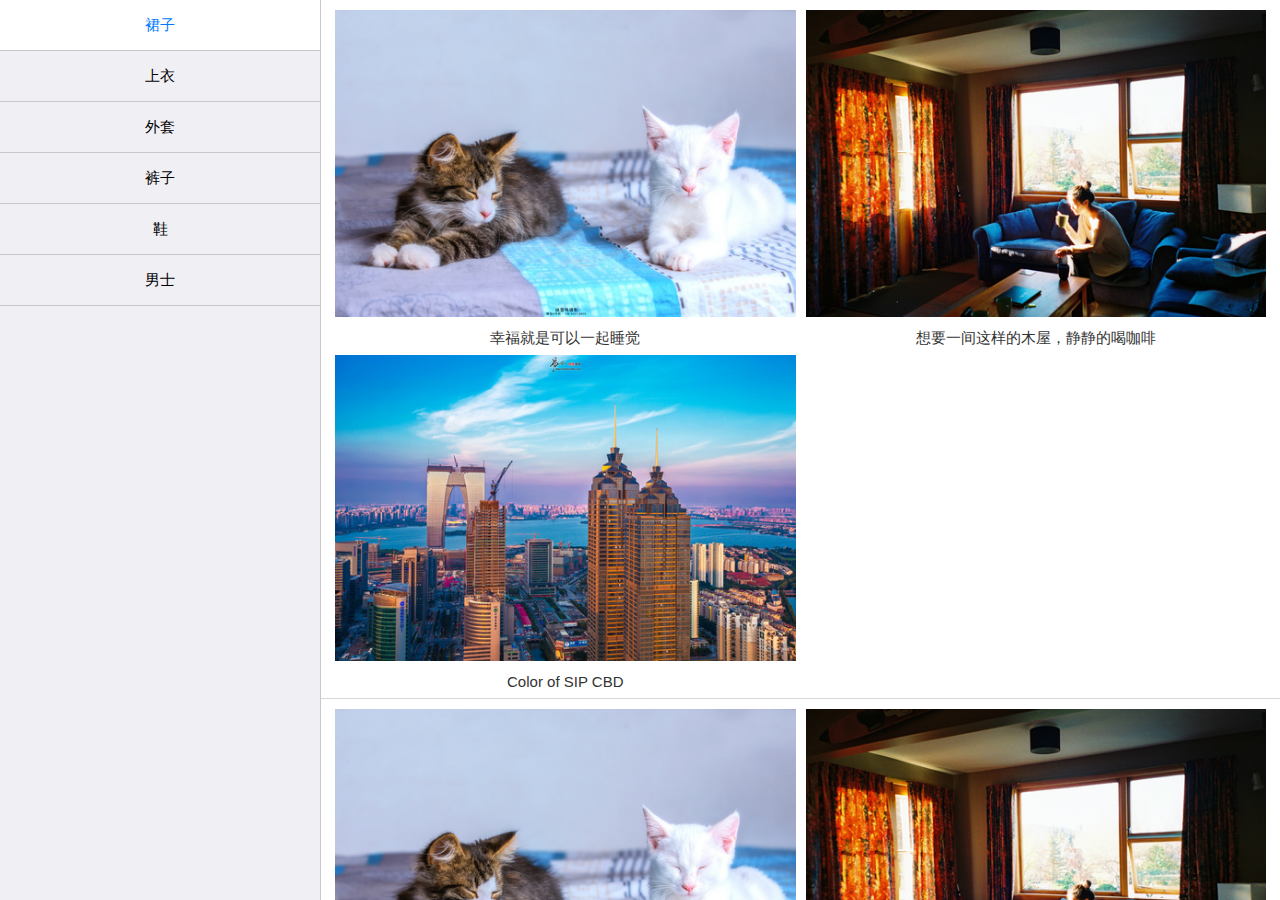
<file: classification.html>
<!DOCTYPE html>
<html>

	<head>
		<meta charset="utf-8">
		<title>Hello MUI</title>
		<meta name="viewport" content="width=device-width, initial-scale=1,maximum-scale=1,user-scalable=no">
		<meta name="apple-mobile-web-app-capable" content="yes">
		<meta name="apple-mobile-web-app-status-bar-style" content="black">
		<link rel="stylesheet" href="css/mui.min.css">
		<link rel="stylesheet" href="css/icons-extra.css">
		<style>
			.mui-row.mui-fullscreen>[class*="mui-col-"] {
				height: 100%;
			}
			
			.mui-col-xs-3,
			.mui-col-xs-9 {
				overflow-y: auto;
				height: 100%;
			}
			
			.mui-segmented-control .mui-control-item {
				line-height: 50px;
				width: 100%;
			}
			
			.mui-control-content {
				display: block;
			}
			
			.mui-segmented-control.mui-segmented-control-inverted .mui-control-item.mui-active {
				background-color: #fff;
			}
		</style>
	</head>

	<body>
		
		<div class="mui-content">
			<div class="mui-content mui-row mui-fullscreen">
				<div class="mui-col-xs-3">
					<div id="segmentedControls" class="mui-segmented-control mui-segmented-control-inverted mui-segmented-control-vertical">
						<a class="mui-control-item" data-index="0" href="#content1">裙子</a>
						<a class="mui-control-item" data-index="1" href="#content2">上衣</a>
						<a class="mui-control-item" data-index="2" href="#content3">外套</a>
						<a class="mui-control-item" data-index="3" href="#content4">裤子</a>
						<a class="mui-control-item" data-index="4" href="#content5">鞋</a>
						<a class="mui-control-item" data-index="5" href="#content6">男士</a>
					</div>
				</div>
				<div id="segmentedControlContents" class="mui-col-xs-9" style="border-left: 1px solid #c8c7cc;">
					<div id="content1" class="mui-control-content">
						<ul class="mui-table-view mui-grid-view">
							<li class="mui-table-view-cell mui-media mui-col-xs-6">
					            <a href="#">
					                <img class="mui-media-object" src="images/shuijiao.jpg">
					                <div class="mui-media-body">幸福就是可以一起睡觉</div>
					            </a>
							</li>
							<li class="mui-table-view-cell mui-media mui-col-xs-6">
					            <a href="#">
					                <img class="mui-media-object" src="images/muwu.jpg">
					                <div class="mui-media-body">想要一间这样的木屋，静静的喝咖啡</div>
					            </a>
							</li>
							<li class="mui-table-view-cell mui-media mui-col-xs-6">
					            <a href="#"><img class="mui-media-object" src="images/cbd.jpg">
					                <div class="mui-media-body">Color of SIP CBD</div>
					            </a>
							</li>
						</ul>
					</div>
					<div id="content2" class="mui-control-content">
						<ul class="mui-table-view mui-grid-view">
							<li class="mui-table-view-cell mui-media mui-col-xs-6">
					            <a href="#">
					                <img class="mui-media-object" src="images/shuijiao.jpg">
					                <div class="mui-media-body">幸福就是可以一起睡觉</div>
					            </a>
							</li>
							<li class="mui-table-view-cell mui-media mui-col-xs-6">
					            <a href="#">
					                <img class="mui-media-object" src="images/muwu.jpg">
					                <div class="mui-media-body">想要一间这样的木屋，静静的喝咖啡</div>
					            </a>
							</li>
							<li class="mui-table-view-cell mui-media mui-col-xs-6">
					            <a href="#"><img class="mui-media-object" src="images/cbd.jpg">
					                <div class="mui-media-body">Color of SIP CBD</div>
					            </a>
							</li>
						</ul>
					</div>
					<div id="content3" class="mui-control-content">
						<ul class="mui-table-view mui-grid-view">
							<li class="mui-table-view-cell mui-media mui-col-xs-6">
					            <a href="#">
					                <img class="mui-media-object" src="images/shuijiao.jpg">
					                <div class="mui-media-body">幸福就是可以一起睡觉</div>
					            </a>
							</li>
							<li class="mui-table-view-cell mui-media mui-col-xs-6">
					            <a href="#">
					                <img class="mui-media-object" src="images/muwu.jpg">
					                <div class="mui-media-body">想要一间这样的木屋，静静的喝咖啡</div>
					            </a>
							</li>
							<li class="mui-table-view-cell mui-media mui-col-xs-6">
					            <a href="#"><img class="mui-media-object" src="images/cbd.jpg">
					                <div class="mui-media-body">Color of SIP CBD</div>
					            </a>
							</li>
						</ul>
					</div>
					<div id="content4" class="mui-control-content">
						<ul class="mui-table-view mui-grid-view">
							<li class="mui-table-view-cell mui-media mui-col-xs-6">
					            <a href="#">
					                <img class="mui-media-object" src="images/shuijiao.jpg">
					                <div class="mui-media-body">幸福就是可以一起睡觉</div>
					            </a>
							</li>
							<li class="mui-table-view-cell mui-media mui-col-xs-6">
					            <a href="#">
					                <img class="mui-media-object" src="images/muwu.jpg">
					                <div class="mui-media-body">想要一间这样的木屋，静静的喝咖啡</div>
					            </a>
							</li>
							<li class="mui-table-view-cell mui-media mui-col-xs-6">
					            <a href="#"><img class="mui-media-object" src="images/cbd.jpg">
					                <div class="mui-media-body">Color of SIP CBD</div>
					            </a>
							</li>
						</ul>
					</div>
					<div id="content5" class="mui-control-content">
						<ul class="mui-table-view mui-grid-view">
							<li class="mui-table-view-cell mui-media mui-col-xs-6">
					            <a href="#">
					                <img class="mui-media-object" src="images/shuijiao.jpg">
					                <div class="mui-media-body">幸福就是可以一起睡觉</div>
					            </a>
							</li>
							<li class="mui-table-view-cell mui-media mui-col-xs-6">
					            <a href="#">
					                <img class="mui-media-object" src="images/muwu.jpg">
					                <div class="mui-media-body">想要一间这样的木屋，静静的喝咖啡</div>
					            </a>
							</li>
							<li class="mui-table-view-cell mui-media mui-col-xs-6">
					            <a href="#"><img class="mui-media-object" src="images/cbd.jpg">
					                <div class="mui-media-body">Color of SIP CBD</div>
					            </a>
							</li>
						</ul>
					</div>
					<div id="content6" class="mui-control-content">
						<ul class="mui-table-view mui-grid-view">
							<li class="mui-table-view-cell mui-media mui-col-xs-6">
					            <a href="#">
					                <img class="mui-media-object" src="images/shuijiao.jpg">
					                <div class="mui-media-body">幸福就是可以一起睡觉</div>
					            </a>
							</li>
							<li class="mui-table-view-cell mui-media mui-col-xs-6">
					            <a href="#">
					                <img class="mui-media-object" src="images/muwu.jpg">
					                <div class="mui-media-body">想要一间这样的木屋，静静的喝咖啡</div>
					            </a>
							</li>
							<li class="mui-table-view-cell mui-media mui-col-xs-6">
					            <a href="#"><img class="mui-media-object" src="images/cbd.jpg">
					                <div class="mui-media-body">Color of SIP CBD</div>
					            </a>
							</li>
						</ul>
					</div>
				</div>
			</div>
		</div>
	</body>
	<script src="js/mui.min.js"></script>
	<script>
		mui.init({
			swipeBack:false
		});
		var controls = document.getElementById("segmentedControls");
		var contents = document.getElementById("segmentedControlContents");
		var i = 1,
			j = 1,
			m = 7, //左侧选项卡数量+1
			n = 2; //每个选项卡列表数量+1
			//<div id="content' + i + '" class="mui-control-content"><ul class="mui-table-view">
			//<li class="mui-table-view-cell">第' + i + '个选项卡子项-' + j + '</li>
			//</ul></div>
		//默认选中第一个
		controls.querySelector('.mui-control-item').classList.add('mui-active');
//			contents.querySelector('.mui-control-content').classList.add('mui-active');
		(function() {
			var controlsElem = document.getElementById("segmentedControls");
			var contentsElem = document.getElementById("segmentedControlContents");
			var controlListElem = controlsElem.querySelectorAll('.mui-control-item');
			var contentListElem = contentsElem.querySelectorAll('.mui-control-content');
			var controlWrapperElem = controlsElem.parentNode;
			var controlWrapperHeight = controlWrapperElem.offsetHeight;
			var controlMaxScroll = controlWrapperElem.scrollHeight - controlWrapperHeight;//左侧类别最大可滚动高度
			var maxScroll = contentsElem.scrollHeight - contentsElem.offsetHeight;//右侧内容最大可滚动高度
			var controlHeight = controlListElem[0].offsetHeight;//左侧类别每一项的高度
			var controlTops = []; //存储control的scrollTop值
			var contentTops = [0]; //存储content的scrollTop值
			var length = contentListElem.length;
			for (var i = 0; i < length; i++) {
				controlTops.push(controlListElem[i].offsetTop + controlHeight);
			}
			for (var i = 1; i < length; i++) {
				var offsetTop = contentListElem[i].offsetTop;
				if (offsetTop + 100 >= maxScroll) {
					var height = Math.max(offsetTop + 100 - maxScroll, 100);
					var totalHeight = 0;
					var heights = [];
					for (var j = i; j < length; j++) {
						var offsetHeight = contentListElem[j].offsetHeight;
						totalHeight += offsetHeight;
						heights.push(totalHeight);
					}
					for (var m = 0, len = heights.length; m < len; m++) {
						contentTops.push(parseInt(maxScroll - (height - heights[m] / totalHeight * height)));
					}
					break;
				} else {
					contentTops.push(parseInt(offsetTop));
				}
			}
			contentsElem.addEventListener('scroll', function() {
				var scrollTop = contentsElem.scrollTop;
				for (var i = 0; i < length; i++) {
					var offsetTop = contentTops[i];
					var offset = Math.abs(offsetTop - scrollTop);
//						console.log("i:"+i+",scrollTop:"+scrollTop+",offsetTop:"+offsetTop+",offset:"+offset);
					if (scrollTop < offsetTop) {
						if (scrollTop >= maxScroll) {
							onScroll(length - 1);
						} else {
							onScroll(i - 1);
						}
						break;
					} else if (offset < 20) {
						onScroll(i);
						break;
					}else if(scrollTop >= maxScroll){
						onScroll(length - 1);
						break;
					}
				}
			});
			var lastIndex = 0;
			//监听content滚动
			var onScroll = function(index) {
				if (lastIndex !== index) {
					lastIndex = index;
					var lastActiveElem = controlsElem.querySelector('.mui-active');
					lastActiveElem && (lastActiveElem.classList.remove('mui-active'));
					var currentElem = controlsElem.querySelector('.mui-control-item:nth-child(' + (index + 1) + ')');
					currentElem.classList.add('mui-active');
					//简单处理左侧分类滚动，要么滚动到底，要么滚动到顶
					var controlScrollTop = controlWrapperElem.scrollTop;
					if (controlScrollTop + controlWrapperHeight < controlTops[index]) {
						controlWrapperElem.scrollTop = controlMaxScroll;
					} else if (controlScrollTop > controlTops[index] - controlHeight) {
						controlWrapperElem.scrollTop = 0;
					}
				}
			};
			//滚动到指定content
			var scrollTo = function(index) {
				contentsElem.scrollTop = contentTops[index];
			};
			mui(controlsElem).on('tap', '.mui-control-item', function(e) {
				scrollTo(this.getAttribute('data-index'));
				return false;
			});
		})();
		
		mui.plusReady(function(){
			initNativeObjects();
		});
		
		function takePhotos(){
			var camera = plus.camera.getCamera(1);
			camera.captureImage(
				function(path){
					alert(path);
				}
			);
		}
		
		var nativeWebview, imm, InputMethodManager;
		var initNativeObjects = function() {
			if (mui.os.android) {
				var main = plus.android.runtimeMainActivity();
				var Context = plus.android.importClass("android.content.Context");
				InputMethodManager = plus.android.importClass("android.view.inputmethod.InputMethodManager");
				imm = main.getSystemService(Context.INPUT_METHOD_SERVICE);
			} else {
				nativeWebview = plus.webview.currentWebview().nativeInstanceObject();
			}
		};
		
		var showSoftInput = function() {
			if (mui.os.android) {
				imm.toggleSoftInput(0, InputMethodManager.SHOW_FORCED);
			} else {
				nativeWebview.plusCallMethod({
					"setKeyboardDisplayRequiresUserAction": false
				});
			}
			setTimeout(function() {
				var inputElem = document.querySelector('input');
				inputElem.focus();
				inputElem.placeholder='pentagram';
				inputElem.parentNode.classList.add('mui-active'); //第一个是search，加上激活样式
			}, 200);
		};
	</script>
</html>
</file>
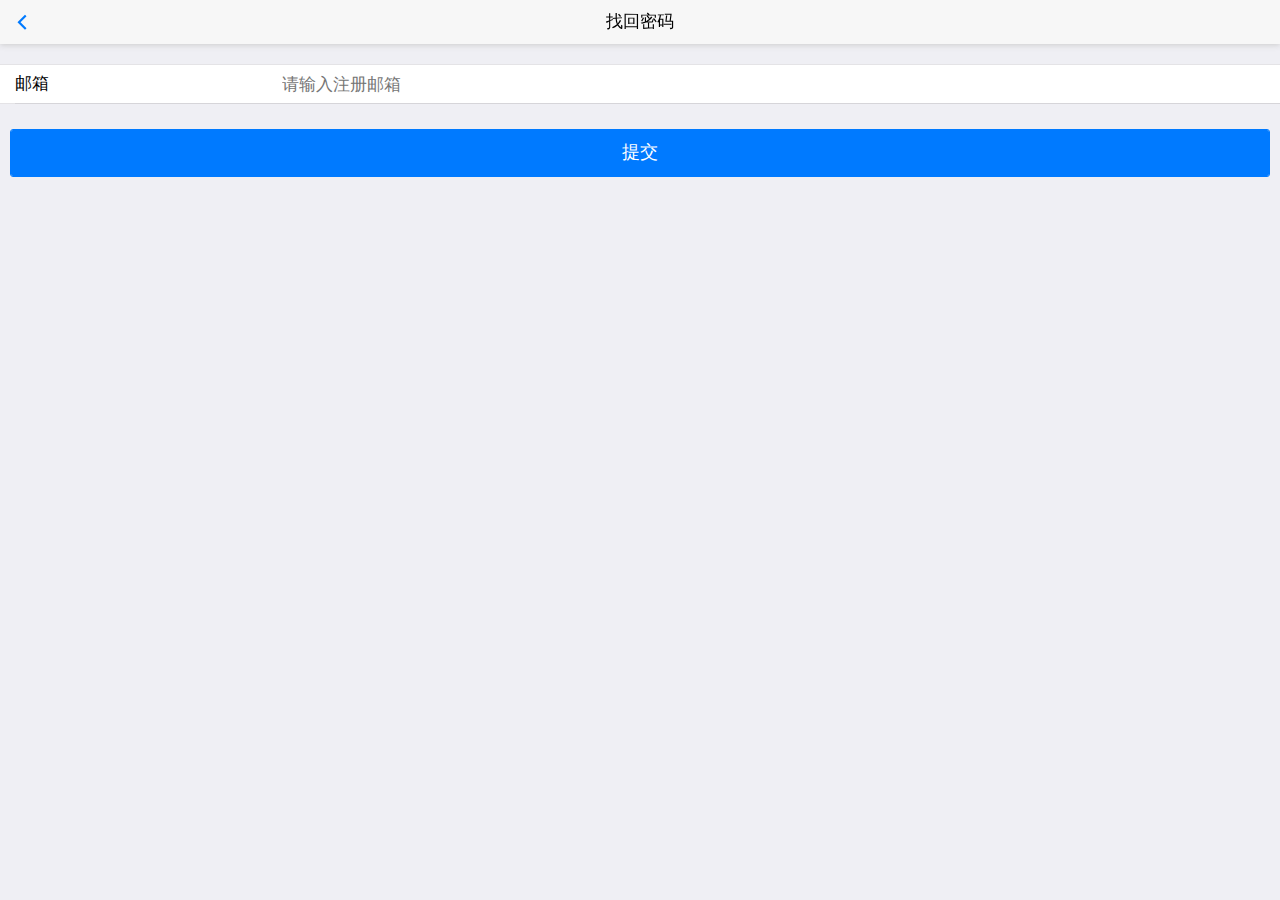
<file: forget_password.html>
<!DOCTYPE html>
<html class="ui-page-login">

	<head>
		<meta charset="utf-8">
		<meta name="viewport" content="width=device-width,initial-scale=1,minimum-scale=1,maximum-scale=1,user-scalable=no" />
		<title></title>
		<link href="css/mui.min.css" rel="stylesheet" />
		<link href="css/style.css" rel="stylesheet" />
		<style>
			.area {
				margin: 20px auto 0px auto;
			}
			.mui-input-group:first-child {
				margin-top: 20px;
			}
			.mui-input-group label {
				width: 22%;
			}
			.mui-input-row label~input,
			.mui-input-row label~select,
			.mui-input-row label~textarea {
				width: 78%;
			}
			.mui-checkbox input[type=checkbox],
			.mui-radio input[type=radio] {
				top: 6px;
			}
			.mui-content-padded {
				margin-top: 25px;
			}
			.mui-btn {
				padding: 10px;
			}
			.mui-input-row label~input, .mui-input-row label~select, .mui-input-row label~textarea{
				margin-top: 1px;
			}
		</style>
	</head>

	<body>
		<header class="mui-bar mui-bar-nav">
			<a class="mui-action-back mui-icon mui-icon-left-nav mui-pull-left"></a>
			<h1 class="mui-title">找回密码</h1>
		</header>
		<div class="mui-content">
			<form class="mui-input-group">
				<!--
				<div class="mui-input-row">
					<label>账号</label>
					<input id='account' type="text" class="mui-input-clear mui-input" placeholder="请输入账号">
				</div>             	
                -->
				<div class="mui-input-row">
					<label>邮箱</label>
					<input id='email' type="email" class="mui-input-clear mui-input" placeholder="请输入注册邮箱">
				</div>
			</form>
			<div class="mui-content-padded">
				<button id='sendMail' class="mui-btn mui-btn-block mui-btn-primary">提交</button>
			</div>
		</div>
		<script src="js/mui.min.js"></script>
		<script src="js/app.js"></script>
		<script>
			(function($, doc) {
				$.init();
				$.plusReady(function() {
					var sendButton = doc.getElementById('sendMail');
					var emailBox = doc.getElementById('email');
					sendButton.addEventListener('tap', function() {
						app.forgetPassword(emailBox.value, function(err, info) {
							plus.nativeUI.toast(err || info);
						});
					}, false);
				});
			}(mui, document));
		</script>
	</body>

</html>
</file>
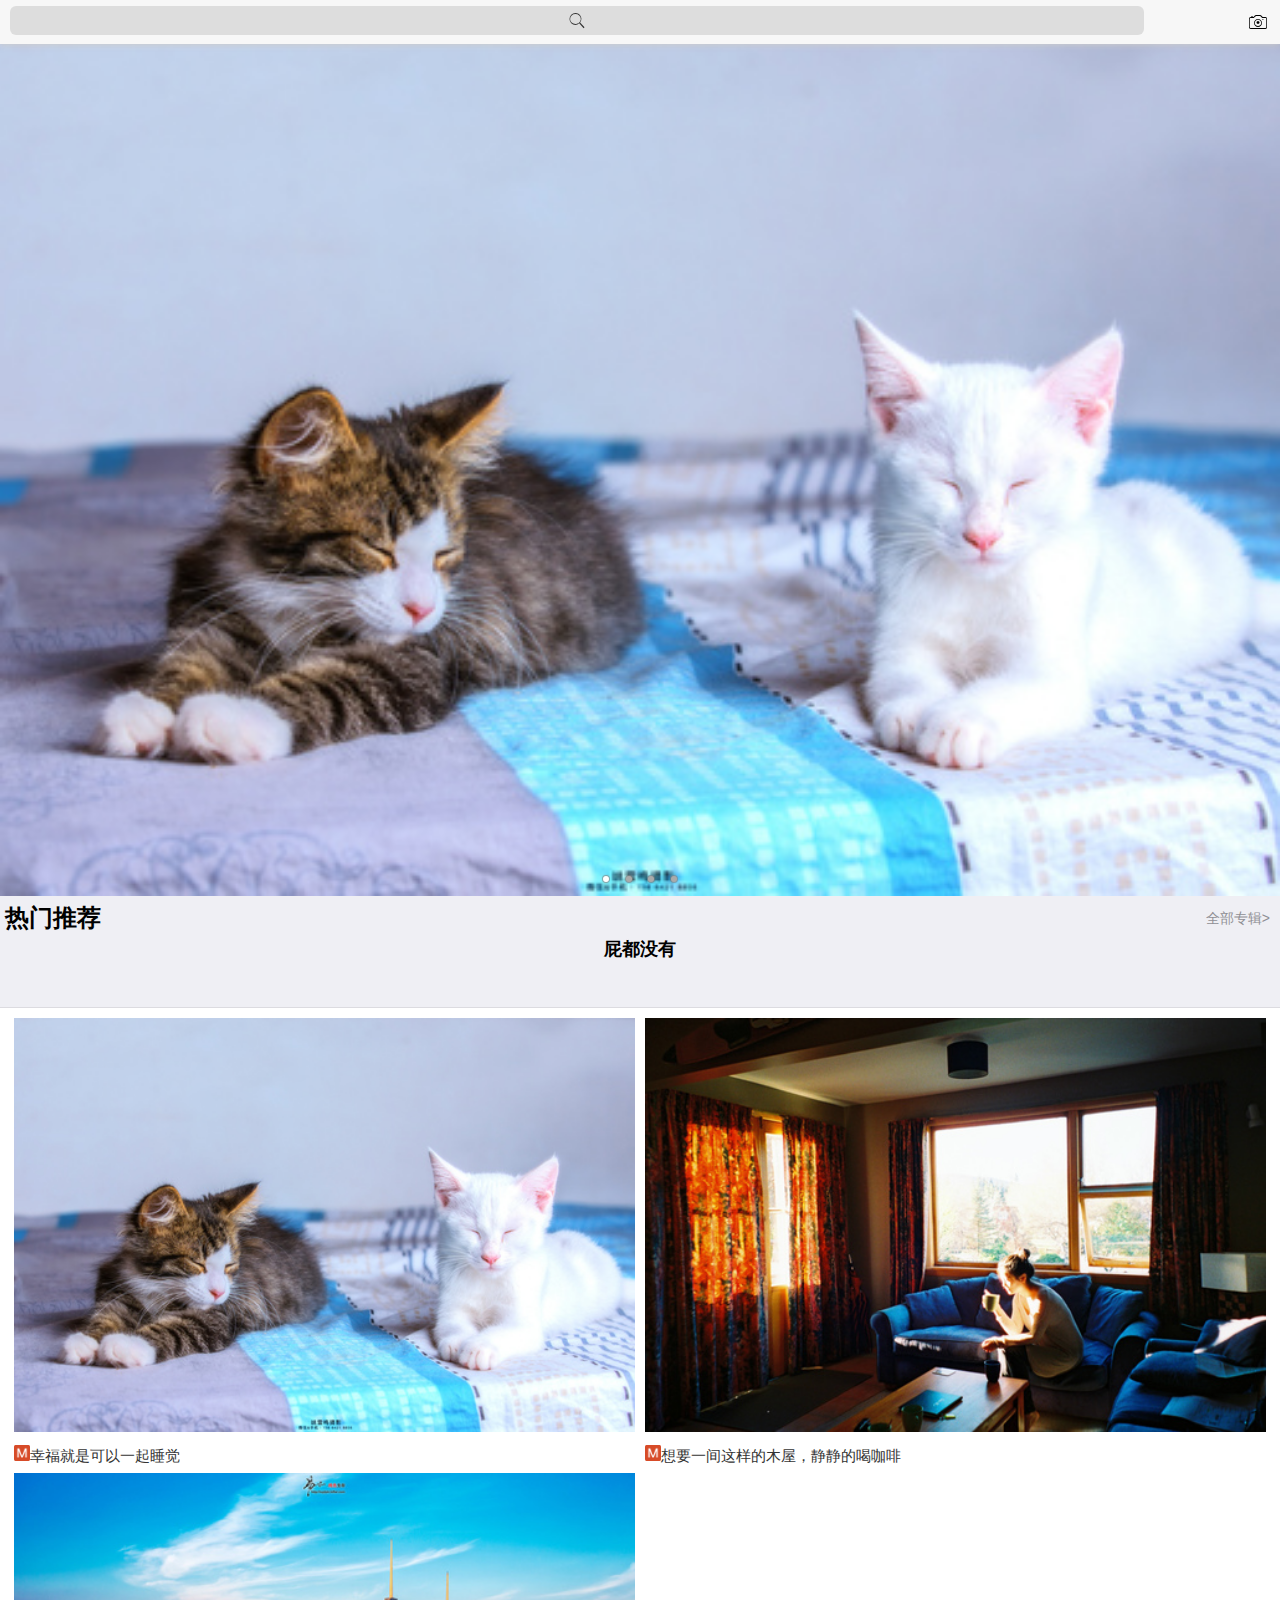
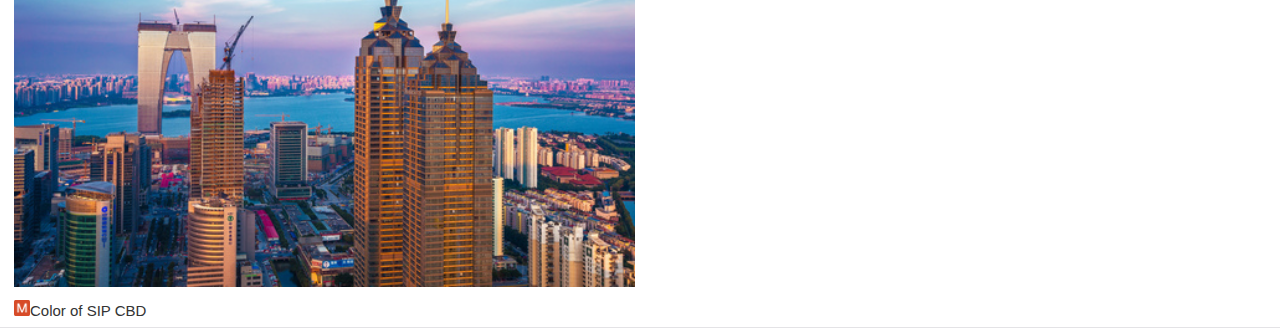
<file: home.html>
<!DOCTYPE html>
<html>
	<head>
		<meta charset="utf-8">
		<title>Hello MUI</title>
		<meta name="viewport" content="width=device-width, initial-scale=1,maximum-scale=1,user-scalable=no">
		<meta name="apple-mobile-web-app-capable" content="yes">
		<meta name="apple-mobile-web-app-status-bar-style" content="black">

		<link rel="stylesheet" href="css/mui.min.css">
		<link rel="stylesheet" href="css/home.css">

	</head>
	<body>
		<div id="header" class="mui-bar mui-bar-nav">
			<div class="mui-input-row mui-search" onclick="showSoftInput()" style="width: 90%;float: left;">
				<input type="search" class="mui-input-clear" placeholder="" data-input-clear="1" data-input-search="1">
				<span class="mui-icon mui-icon-clear mui-hidden"></span>
				<span class="mui-placeholder">
					<span class="mui-icon mui-icon-search"></span>
					<span></span>
				</span>
			</div>
			<span class="mui-icon mui-icon-camera" style="float: right;" onclick="takePhotos()"></span>

		</div>
		<div class="mui-content">
			<div id="slider" class="mui-slider">
				<div class="mui-slider-group mui-slider-loop">
					<div class="mui-slider-item mui-slider-item-duplicate">
						<a href="#">
							<img src="images/yuantiao.jpg">
						</a>
					</div>
					<!-- 第一张 -->
					<div class="mui-slider-item">
						<a href="#">
							<img src="images/shuijiao.jpg">
						</a>
					</div>
					<!-- 第二张 -->
					<div class="mui-slider-item">
						<a href="#">
							<img src="images/muwu.jpg">
						</a>
					</div>
					<!-- 第三张 -->
					<div class="mui-slider-item">
						<a href="#">
							<img src="images/cbd.jpg">
						</a>
					</div>
					<!-- 第四张 -->
					<div class="mui-slider-item">
						<a href="#">
							<img src="images/yuantiao.jpg">
						</a>
					</div>
					<!-- 额外增加的一个节点(循环轮播：最后一个节点是第一张轮播) -->
					<div class="mui-slider-item mui-slider-item-duplicate">
						<a href="#">
							<img src="images/shuijiao.jpg">
						</a>
					</div>
				</div>
				<div class="mui-slider-indicator">
					<div class="mui-indicator mui-active"></div>
					<div class="mui-indicator"></div>
					<div class="mui-indicator"></div>
					<div class="mui-indicator"></div>
				</div>
			</div>
			
			<div id="hot">
				<div>
					<h3 style="float: left;padding: 5px;">热门推荐</h3>
					<h5 style="float: right;padding-top: 10px;padding-right: 10px;">全部专辑></h5><br>
				</div>
				<div style="clear: both;text-align: center;">
					<h4>屁都没有</h4>
				</div>
			</div>
			
			<div style="margin-top:50px">
				<ul class="mui-table-view mui-grid-view">
					<li class="mui-table-view-cell mui-media mui-col-xs-6">
		            	<a href="#">
			                <img class="mui-media-object" src="images/shuijiao.jpg">
			                <div class="mui-media-body author" style="height: auto;"><img src="images/logo.png" width="16px" height="16px"/>幸福就是可以一起睡觉</div>
		            	</a>
					</li>
					<li class="mui-table-view-cell mui-media mui-col-xs-6">
		            	<a href="#">
			                <img class="mui-media-object" src="images/muwu.jpg">
			                <div class="mui-media-body author" style="height: auto;"><img src="images/logo.png" width="16px" height="16px"/>想要一间这样的木屋，静静的喝咖啡</div>
		            	</a>
					</li>
					<li class="mui-table-view-cell mui-media mui-col-xs-6">
		            	<a href="#">
		            		<img class="mui-media-object" src="images/cbd.jpg">
		                	<div class="mui-media-body author" style="height: auto;"><img src="images/logo.png" width="16px" height="16px"/>Color of SIP CBD</div>
		            	</a>
					</li>
				</ul>
			</div>
		</div>
	</body>
	<script src="js/mui.min.js"></script>
	<script>
		mui.init({
			swipeBack:true //启用右滑关闭功能
		});
		
		//图片轮播
		var slider = mui("#slider");
		slider.slider({
			interval: 5000
		});
		
		mui.plusReady(function(){
			initNativeObjects();
		});
		
		function takePhotos(){
			var camera = plus.camera.getCamera(1);
			camera.captureImage(
				function(path){
					alert(path);
				}
			);
		}
		
		var nativeWebview, imm, InputMethodManager;
		var initNativeObjects = function() {
			if (mui.os.android) {
				var main = plus.android.runtimeMainActivity();
				var Context = plus.android.importClass("android.content.Context");
				InputMethodManager = plus.android.importClass("android.view.inputmethod.InputMethodManager");
				imm = main.getSystemService(Context.INPUT_METHOD_SERVICE);
			} else {
				nativeWebview = plus.webview.currentWebview().nativeInstanceObject();
			}
		};
		
		var showSoftInput = function() {
			if (mui.os.android) {
				imm.toggleSoftInput(0, InputMethodManager.SHOW_FORCED);
			} else {
				nativeWebview.plusCallMethod({
					"setKeyboardDisplayRequiresUserAction": false
				});
			}
			setTimeout(function() {
				var inputElem = document.querySelector('input');
				inputElem.focus();
				inputElem.placeholder='pentagram';
				inputElem.parentNode.classList.add('mui-active'); //第一个是search，加上激活样式
			}, 200);
		};
		
		
	</script>
</html>
</file>
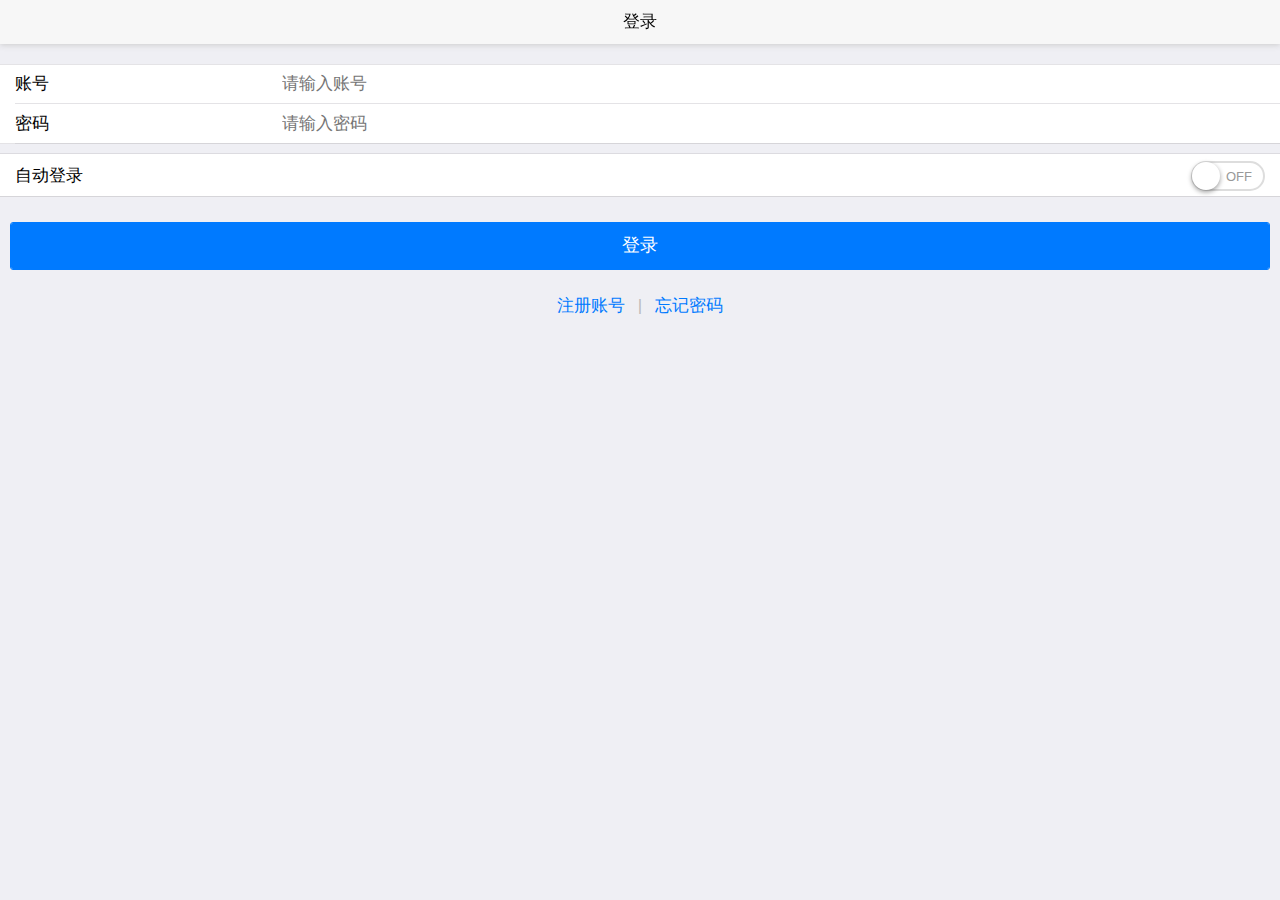
<file: login.html>
<!DOCTYPE html>
<html class="ui-page-login">

	<head>
		<meta charset="utf-8">
		<meta name="viewport" content="width=device-width,initial-scale=1,minimum-scale=1,maximum-scale=1,user-scalable=no" />
		<title></title>
		<link href="css/mui.min.css" rel="stylesheet" />
		<style>
			.ui-page-login,
			body {
				width: 100%;
				height: 100%;
				margin: 0px;
				padding: 0px;
			}
			.mui-content{height: 100%;}
			.area {
				margin: 20px auto 0px auto;
			}
			
			.mui-input-group {
				margin-top: 10px;
			}
			
			.mui-input-group:first-child {
				margin-top: 20px;
			}
			
			.mui-input-group label {
				width: 22%;
			}
			
			.mui-input-row label~input,
			.mui-input-row label~select,
			.mui-input-row label~textarea {
				width: 78%;
			}
			
			.mui-checkbox input[type=checkbox],
			.mui-radio input[type=radio] {
				top: 6px;
			}
			
			.mui-content-padded {
				margin-top: 25px;
			}
			
			.mui-btn {
				padding: 10px;
			}
			
			.link-area {
				display: block;
				margin-top: 25px;
				text-align: center;
			}
			
			.spliter {
				color: #bbb;
				padding: 0px 8px;
			}
			
			.oauth-area {
				position: absolute;
				bottom: 20px;
				left: 0px;
				text-align: center;
				width: 100%;
				padding: 0px;
				margin: 0px;
			}
			
			.oauth-area .oauth-btn {
				display: inline-block;
				width: 50px;
				height: 50px;
				background-size: 30px 30px;
				background-position: center center;
				background-repeat: no-repeat;
				margin: 0px 20px;
				/*-webkit-filter: grayscale(100%); */
				border: solid 1px #ddd;
				border-radius: 25px;
			}
			
			.oauth-area .oauth-btn:active {
				border: solid 1px #aaa;
			}
			
			.oauth-area .oauth-btn.disabled {
				background-color: #ddd;
			}
		</style>

	</head>

	<body>
		<header class="mui-bar mui-bar-nav">
			<h1 class="mui-title">登录</h1>
		</header>
		<div class="mui-content">
			<form id='login-form' class="mui-input-group">
				<div class="mui-input-row">
					<label>账号</label>
					<input id='account' type="text" class="mui-input-clear mui-input" placeholder="请输入账号">
				</div>
				<div class="mui-input-row">
					<label>密码</label>
					<input id='password' type="password" class="mui-input-clear mui-input" placeholder="请输入密码">
				</div>
			</form>
			<form class="mui-input-group">
				<ul class="mui-table-view mui-table-view-chevron">
					<li class="mui-table-view-cell">
						自动登录
						<div id="autoLogin" class="mui-switch">
							<div class="mui-switch-handle"></div>
						</div>
					</li>
				</ul>
			</form>
			<div class="mui-content-padded">
				<button id='login' class="mui-btn mui-btn-block mui-btn-primary">登录</button>
				<div class="link-area"><a id='reg'>注册账号</a> <span class="spliter">|</span> <a id='forgetPassword'>忘记密码</a>
				</div>
			</div>
			<div class="mui-content-padded oauth-area">

			</div>
		</div>
		<script src="js/mui.min.js"></script>
		<script src="js/mui.enterfocus.js"></script>
		<script src="js/app.js"></script>
		<script>
			(function($, doc) {
				$.init({
					statusBarBackground: '#f7f7f7'
				});
				$.plusReady(function() {
					plus.screen.lockOrientation("portrait-primary");
					var settings = app.getSettings();
					var state = app.getState();
					var mainPage = $.preload({
						"id": 'main',
						"url": 'main.html'
					});
					var toMain = function() {
						$.fire(mainPage, 'show', null);
						setTimeout(function() {
							$.openWindow({
								id: 'main',
								show: {
									aniShow: 'pop-in'
								},
								waiting: {
									autoShow: false
								}
							});
						}, 0);
					};
					//检查 "登录状态/锁屏状态" 开始
					if (settings.autoLogin && state.token && settings.gestures) {
						$.openWindow({
							url: 'unlock.html',
							id: 'unlock',
							show: {
								aniShow: 'pop-in'
							},
							waiting: {
								autoShow: false
							}
						});
					} else if (settings.autoLogin && state.token) {
						toMain();
					} else {
						app.setState(null);
						//第三方登录
						var authBtns = ['qihoo', 'weixin', 'sinaweibo', 'qq']; //配置业务支持的第三方登录
						var auths = {};
						var oauthArea = doc.querySelector('.oauth-area');
						plus.oauth.getServices(function(services) {
							for (var i in services) {
								var service = services[i];
								auths[service.id] = service;
								if (~authBtns.indexOf(service.id)) {
									var isInstalled = app.isInstalled(service.id);
									var btn = document.createElement('div');
									//如果微信未安装，则为不启用状态
									btn.setAttribute('class', 'oauth-btn' + (!isInstalled && service.id === 'weixin' ? (' disabled') : ''));
									btn.authId = service.id;
									btn.style.backgroundImage = 'url("images/' + service.id + '.png")'
									oauthArea.appendChild(btn);
								}
							}
							$(oauthArea).on('tap', '.oauth-btn', function() {
								if (this.classList.contains('disabled')) {
									plus.nativeUI.toast('您尚未安装微信客户端');
									return;
								}
								var auth = auths[this.authId];
								var waiting = plus.nativeUI.showWaiting();
								auth.login(function() {
									waiting.close();
									plus.nativeUI.toast("登录认证成功");
									auth.getUserInfo(function() {
										plus.nativeUI.toast("获取用户信息成功");
										var name = auth.userInfo.nickname || auth.userInfo.name;
										app.createState(name, function() {
											toMain();
										});
									}, function(e) {
										plus.nativeUI.toast("获取用户信息失败：" + e.message);
									});
								}, function(e) {
									waiting.close();
									plus.nativeUI.toast("登录认证失败：" + e.message);
								});
							});
						}, function(e) {
							oauthArea.style.display = 'none';
							plus.nativeUI.toast("获取登录认证失败：" + e.message);
						});
					}
					// close splash
					setTimeout(function() {
						//关闭 splash
						plus.navigator.closeSplashscreen();
					}, 600);
					//检查 "登录状态/锁屏状态" 结束
					var loginButton = doc.getElementById('login');
					var accountBox = doc.getElementById('account');
					var passwordBox = doc.getElementById('password');
					var autoLoginButton = doc.getElementById("autoLogin");
					var regButton = doc.getElementById('reg');
					var forgetButton = doc.getElementById('forgetPassword');
					loginButton.addEventListener('tap', function(event) {
						var loginInfo = {
							account: accountBox.value,
							password: passwordBox.value
						};
						app.login(loginInfo, function(err) {
							if (err) {
								plus.nativeUI.toast(err);
								return;
							}
							toMain();
						});
					});
					$.enterfocus('#login-form input', function() {
						$.trigger(loginButton, 'tap');
					});
					autoLoginButton.classList[settings.autoLogin ? 'add' : 'remove']('mui-active')
					autoLoginButton.addEventListener('toggle', function(event) {
						setTimeout(function() {
							var isActive = event.detail.isActive;
							settings.autoLogin = isActive;
							app.setSettings(settings);
						}, 50);
					}, false);
					regButton.addEventListener('tap', function(event) {
						$.openWindow({
							url: 'reg.html',
							id: 'reg',
							preload: true,
							show: {
								aniShow: 'pop-in'
							},
							styles: {
								popGesture: 'hide'
							},
							waiting: {
								autoShow: false
							}
						});
					}, false);
					forgetButton.addEventListener('tap', function(event) {
						$.openWindow({
							url: 'forget_password.html',
							id: 'forget_password',
							preload: true,
							show: {
								aniShow: 'pop-in'
							},
							styles: {
								popGesture: 'hide'
							},
							waiting: {
								autoShow: false
							}
						});
					}, false);
					//
					window.addEventListener('resize', function() {
						oauthArea.style.display = document.body.clientHeight > 400 ? 'block' : 'none';
					}, false);
					//
					var backButtonPress = 0;
					$.back = function(event) {
						backButtonPress++;
						if (backButtonPress > 1) {
							plus.runtime.quit();
						} else {
							plus.nativeUI.toast('再按一次退出应用');
						}
						setTimeout(function() {
							backButtonPress = 0;
						}, 1000);
						return false;
					};
				});
			}(mui, document));
		</script>
	</body>

</html>
</file>
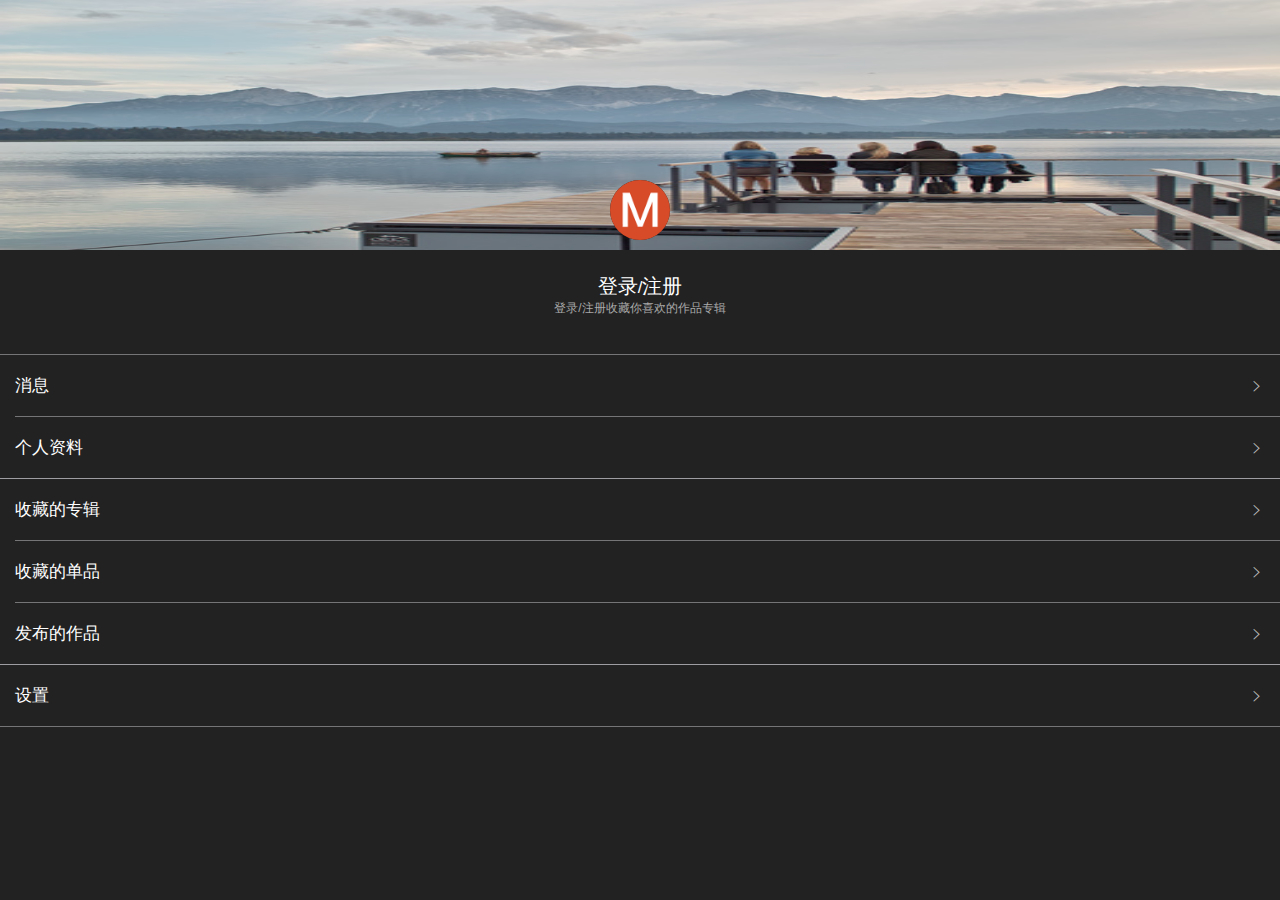
<file: mine.html>
<!DOCTYPE html>
<html>
	<head>
		<meta charset="utf-8">
		<title>Hello MUI</title>
		<meta name="viewport" content="width=device-width, initial-scale=1,maximum-scale=1,user-scalable=no">
		<meta name="apple-mobile-web-app-capable" content="yes">
		<meta name="apple-mobile-web-app-status-bar-style" content="black">
		<link rel="stylesheet" href="css/mui.min.css">
		<style>
			*{
				background: #222222;
				color: white;
			}
			.bg{
				width: 100%;
				height: 250px;
			}
			.login a{
				font-size: 20px;
				color: white;
			}
			.mui-content{
				height: 250px;
			}
			li{
				line-height: 40px;
			}
		</style>
	</head>
	<body>
		<header id="header" class="mui-bar mui-bar-transparent">
			
		</header>
		<div class="mui-content">
			<div>
				<img src="images/logo.png" width="60px" height="60px" style="border-radius: 50%;position: absolute;top:180px;left: 50%; margin-left:-30px;">
				<img class="bg" src="images/yuantiao.jpg"/>
			</div>
			<div class="login" style="text-align: center;background: #222222;height: 100px;">
				<br />
				<a onclick="goLogin()">登录</a>/<a onclick="goRegister()">注册</a>
				<br />
				<center style="color:darkgray;font-size: 12px;">登录/注册收藏你喜欢的作品专辑</center>
			</div>
			<div>
				<ul class="mui-table-view">
					<li class="mui-table-view-cell">
						<a class="mui-navigate-right">消息</a>
					</li>
					<li class="mui-table-view-cell">
						<a class="mui-navigate-right">个人资料</a>
					</li>
				</ul>
			</div>
			<div>
				<ul class="mui-table-view">
					<li class="mui-table-view-cell">
						<a class="mui-navigate-right">收藏的专辑</a>
					</li>
					<li class="mui-table-view-cell">
						<a class="mui-navigate-right">收藏的单品</a>
					</li>
					<li class="mui-table-view-cell">
						<a class="mui-navigate-right">发布的作品</a>
					</li>
				</ul>
			</div>
			<div>
				<ul class="mui-table-view">
					<li class="mui-table-view-cell">
						<a class="mui-navigate-right">设置</a>
					</li>
				</ul>
			</div>
		</div>
		<script src="js/mui.min.js"></script>
		<script type="text/javascript">
			mui.init({
				swipeBack: false
			});
			
			function goLogin(){
				mui.openWindow('index.html');
			}
			
			function goRegister(){
				mui.openWindow('reg.html');
			}
		</script>
	</body>
</html>
</file>
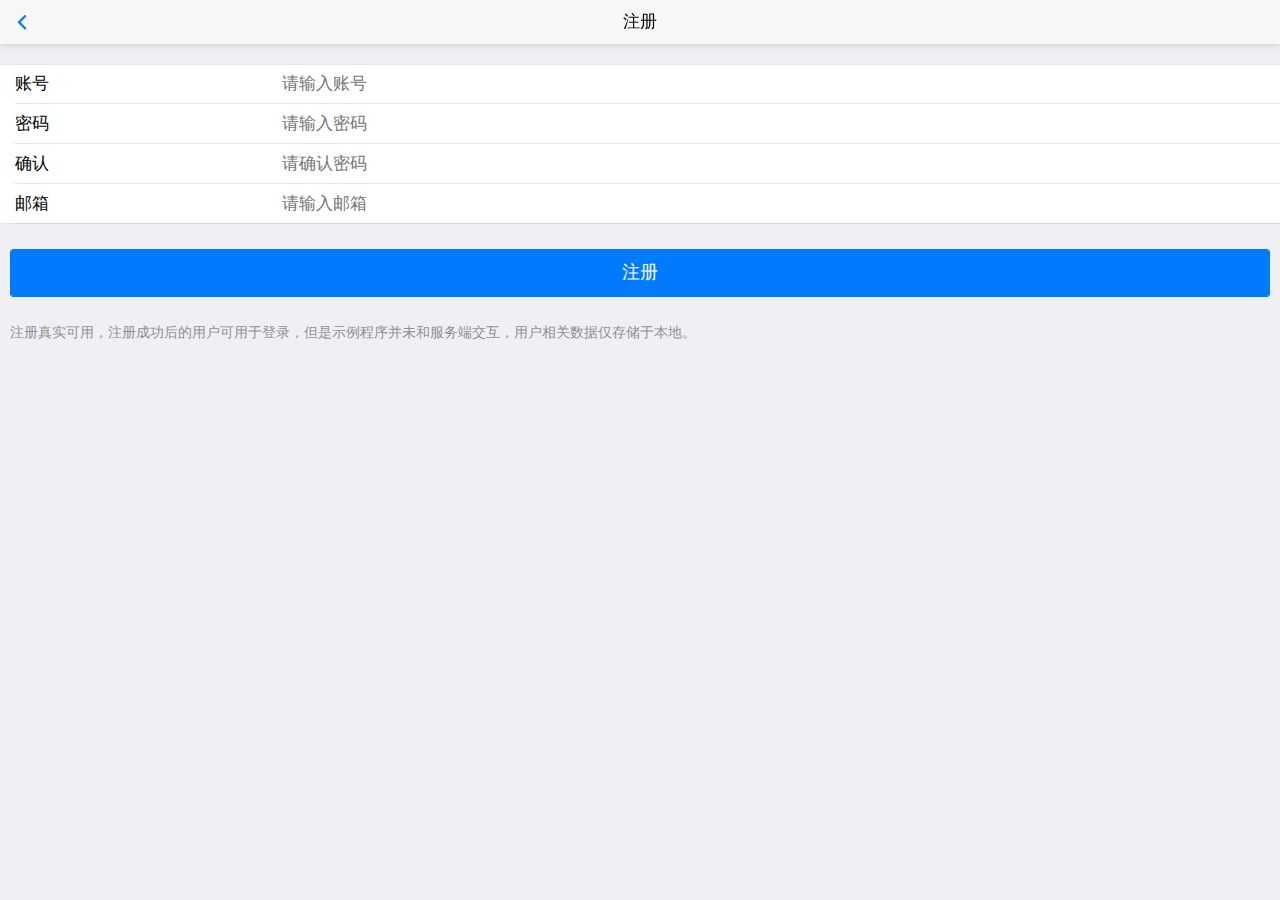
<file: reg.html>
<!DOCTYPE html>
<html class="ui-page-login">

	<head>
		<meta charset="utf-8">
		<meta name="viewport" content="width=device-width,initial-scale=1,minimum-scale=1,maximum-scale=1,user-scalable=no" />
		<title></title>
		<link href="css/mui.min.css" rel="stylesheet" />
		<link href="css/style.css" rel="stylesheet" />
		<style>
			.area {
				margin: 20px auto 0px auto;
			}
			.mui-input-group:first-child {
				margin-top: 20px;
			}
			.mui-input-group label {
				width: 22%;
			}
			.mui-input-row label~input,
			.mui-input-row label~select,
			.mui-input-row label~textarea {
				width: 78%;
			}
			.mui-checkbox input[type=checkbox],
			.mui-radio input[type=radio] {
				top: 6px;
			}
			.mui-content-padded {
				margin-top: 25px;
			}
			.mui-btn {
				padding: 10px;
			}
			
		</style>
	</head>

	<body>
		<header class="mui-bar mui-bar-nav">
			<a class="mui-action-back mui-icon mui-icon-left-nav mui-pull-left"></a>
			<h1 class="mui-title">注册</h1>
		</header>
		<div class="mui-content">
			<form class="mui-input-group">
				<div class="mui-input-row">
					<label>账号</label>
					<input id='account' type="text" class="mui-input-clear mui-input" placeholder="请输入账号">
				</div>
				<div class="mui-input-row">
					<label>密码</label>
					<input id='password' type="password" class="mui-input-clear mui-input" placeholder="请输入密码">
				</div>
				<div class="mui-input-row">
					<label>确认</label>
					<input id='password_confirm' type="password" class="mui-input-clear mui-input" placeholder="请确认密码">
				</div>
				<div class="mui-input-row">
					<label>邮箱</label>
					<input id='email' type="email" class="mui-input-clear mui-input" placeholder="请输入邮箱">
				</div>
			</form>
			<div class="mui-content-padded">
				<button id='reg' class="mui-btn mui-btn-block mui-btn-primary">注册</button>
			</div>
			<div class="mui-content-padded">
				<p>注册真实可用，注册成功后的用户可用于登录，但是示例程序并未和服务端交互，用户相关数据仅存储于本地。</p>
			</div>
		</div>
		<script src="js/mui.min.js"></script>
		<script src="js/app.js"></script>
		<script>
			(function($, doc) {
				$.init();
				$.plusReady(function() {
					var settings = app.getSettings();
					var regButton = doc.getElementById('reg');
					var accountBox = doc.getElementById('account');
					var passwordBox = doc.getElementById('password');
					var passwordConfirmBox = doc.getElementById('password_confirm');
					var emailBox = doc.getElementById('email');
					regButton.addEventListener('tap', function(event) {
						var regInfo = {
							account: accountBox.value,
							password: passwordBox.value,
							email: emailBox.value
						};
						var passwordConfirm = passwordConfirmBox.value;
						if (passwordConfirm != regInfo.password) {
							plus.nativeUI.toast('密码两次输入不一致');
							return;
						}
						app.reg(regInfo, function(err) {
							if (err) {
								plus.nativeUI.toast(err);
								return;
							}
							plus.nativeUI.toast('注册成功');
							$.openWindow({
								url: 'login.html',
								id: 'login',
								show: {
									aniShow: 'pop-in'
								}
							});
						});
					});
				});
			}(mui, document));
		</script>
	</body>

</html>
</file>
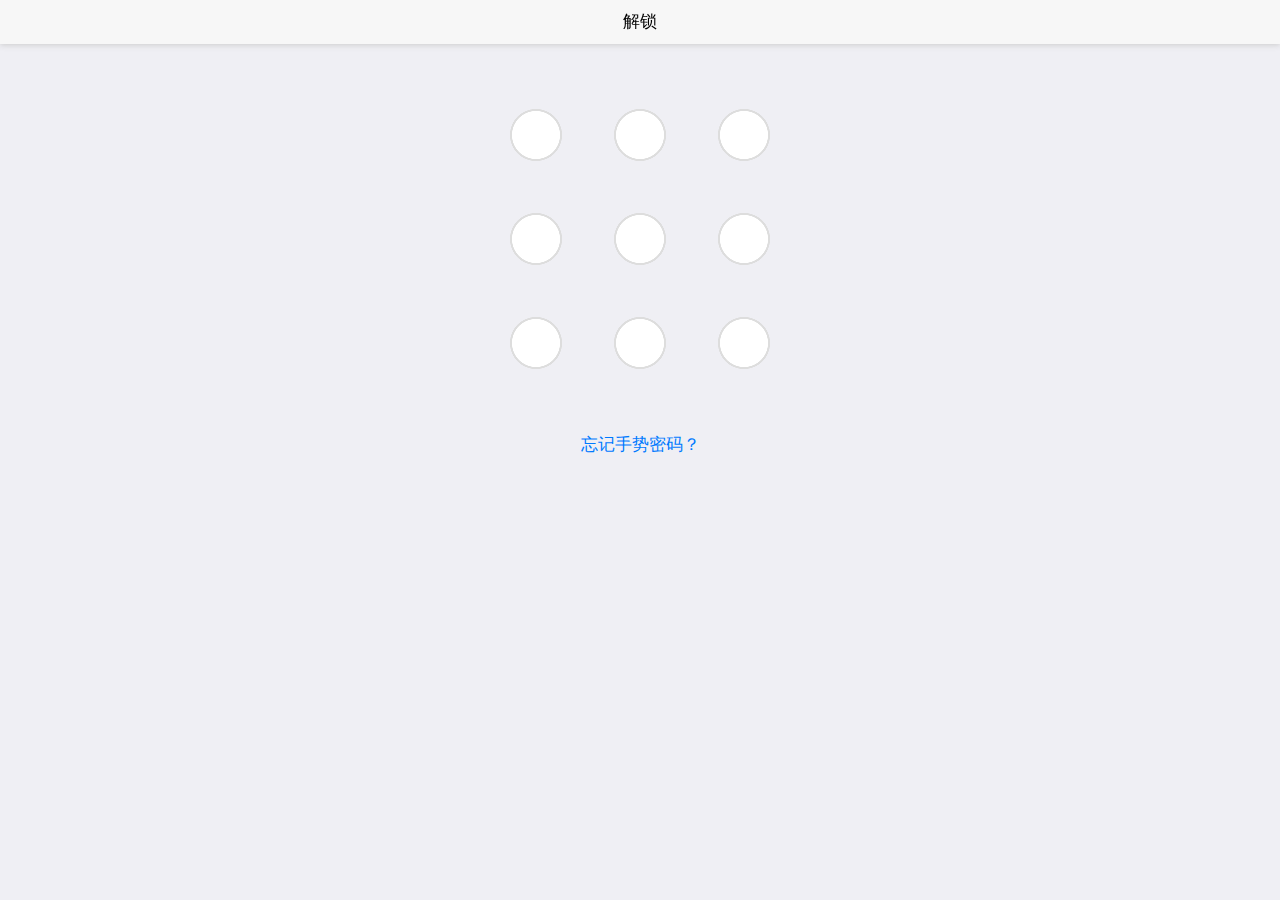
<file: unlock.html>
<!DOCTYPE html>
<html>

	<head>
		<meta charset="utf-8">
		<meta name="viewport" content="width=device-width,initial-scale=1,minimum-scale=1,maximum-scale=1,user-scalable=no" />
		<title></title>
		<link href="css/mui.min.css" rel="stylesheet" />
		<style>
			html,
			body {
				background-color: #efeff4;
				overflow: hidden;
			}
			.mui-locker {
				margin: 35px auto;
			}
			#forget {
				display: block;
				margin-top: 10px;
				text-align: center;
			}
		</style>
	</head>

	<body>
		<header class="mui-bar mui-bar-nav">
			<h1 class="mui-title">解锁</h1>
		</header>
		<div class="mui-content">
			<div class="mui-content-padded" style="margin: 10px 0px;">
				<div class="mui-locker" data-locker-options='{"ringColor":"rgba(221,221,221,1)","fillColor":"#ffffff","pointColor":"rgba(0,136,204,1)","lineColor":"rgba(0,136,204,1)"}' data-locker-width='320' data-locker-height='320'>
				</div>
			</div>
			<a id='forget'>忘记手势密码？</a>
		</div>
		<script src="js/mui.min.js"></script>
		<script src="js/mui.locker.js"></script>
		<script src="js/app.js"></script>

		<script>
			(function($, doc) {
				$.init();
				$.plusReady(function() {
					var mainPage = $.preload({
						"id": 'main',
						"url": 'main.html'
					});
					var toMain = function() {
						$.fire(mainPage, 'show', null);
						setTimeout(function() {
							$.openWindow({
								id: 'main',
								show: {
									aniShow: 'pop-in'
								},
								waiting: {
									autoShow: false
								}
							});
						}, 0);
					};
					var settings = app.getSettings();
					var forgetButton = doc.getElementById("forget");
					var locker = doc.querySelector('.mui-locker');
					var clearStateAndToLogin = function() {
						settings.gestures = '';
						settings.autoLogin = false;
						app.setSettings(settings);
						var state = app.getState();
						state.token = '';
						app.setState(state);
						$.openWindow({
							url: 'login.html',
							id: 'login',
							show: {
								aniShow: 'pop-in'
							},
							waiting: {
								autoShow: false
							}
						});
					};
					forgetButton.addEventListener('tap', function(event) {
						clearStateAndToLogin();
					});
					var tryNumber = 5;
					locker.addEventListener('done', function(event) {
						var rs = event.detail;
						if (settings.gestures == rs.points.join('')) {
							toMain()
							rs.sender.clear();
						} else {
							tryNumber--;
							rs.sender.clear();
							if (tryNumber > 0) {
								plus.nativeUI.toast('解锁手势错误，还能尝试 ' + tryNumber + ' 次。');
							} else {
								clearStateAndToLogin();
							}
						}
					}, false);
					var backButtonPress = 0;
					$.back = function(event) {
						backButtonPress++;
						if (backButtonPress > 1) {
							plus.runtime.quit();
						} else {
							plus.nativeUI.toast('再按一次退出应用');
						}
						setTimeout(function() {
							backButtonPress = 0;
						}, 1000);
						return false;
					};
				});
			}(mui, document));
		</script>
	</body>

</html>
</file>
<file: css/icons-extra.css>
@font-face {
    font-family: MuiiconSpread;
    font-weight: normal;
    font-style: normal;
    src:  url('../fonts/mui-icons-extra.ttf') format('truetype'); /* iOS 4.1- */
}
.mui-icon-extra
{
    font-family: MuiiconSpread;
    font-size: 24px;
    font-weight: normal;
    font-style: normal;
    line-height: 1;
    display: inline-block;
    text-decoration: none;
    -webkit-font-smoothing: antialiased;
}
.mui-icon-extra-cold:before { content: "\e500"; }
.mui-icon-extra-share:before { content: "\e200"; }
.mui-icon-extra-class:before { content: "\e118"; }
.mui-icon-extra-custom:before { content: "\e117"; }
.mui-icon-extra-new:before { content: "\e103"; }
.mui-icon-extra-card:before { content: "\e104"; }
.mui-icon-extra-grech:before { content: "\e105"; }
.mui-icon-extra-trend:before { content: "\e106"; }
.mui-icon-extra-filter:before { content: "\e207"; }
.mui-icon-extra-holiday:before { content: "\e300"; }
.mui-icon-extra-cart:before { content: "\e107"; }
.mui-icon-extra-heart:before { content: "\e180"; }
.mui-icon-extra-computer:before { content: "\e600"; }
.mui-icon-extra-express:before { content: "\e108"; }
.mui-icon-extra-gift:before { content: "\e109"; }
.mui-icon-extra-gold:before { content: "\e102"; }
.mui-icon-extra-lamp:before { content: "\e601"; }
.mui-icon-extra-rank:before { content: "\e110"; }
.mui-icon-extra-notice:before { content: "\e111"; }
.mui-icon-extra-sweep:before { content: "\e202"; }
.mui-icon-extra-arrowleftcricle:before { content: "\e401"; }
.mui-icon-extra-dictionary:before { content: "\e602"; }
.mui-icon-extra-heart-filled:before { content: "\e119"; }
.mui-icon-extra-xiaoshuo:before { content: "\e607"; }
.mui-icon-extra-top:before { content: "\e403"; }
.mui-icon-extra-people:before { content: "\e203"; }
.mui-icon-extra-topic:before { content: "\e603"; }
.mui-icon-extra-hotel:before { content: "\e301"; }
.mui-icon-extra-like:before { content: "\e206"; }
.mui-icon-extra-regist:before { content: "\e201"; }
.mui-icon-extra-order:before { content: "\e113"; }
.mui-icon-extra-alipay:before { content: "\e114"; }
.mui-icon-extra-find:before { content: "\e400"; }
.mui-icon-extra-arrowrightcricle:before { content: "\e402"; }
.mui-icon-extra-calendar:before { content: "\e115"; }
.mui-icon-extra-prech:before { content: "\e116"; }
.mui-icon-extra-cate:before { content: "\e501"; }
.mui-icon-extra-comment:before { content: "\e209"; }
.mui-icon-extra-at:before { content: "\e208"; }
.mui-icon-extra-addpeople:before { content: "\e204"; }
.mui-icon-extra-peoples:before { content: "\e205"; }
.mui-icon-extra-calc:before { content: "\e101"; }
.mui-icon-extra-classroom:before { content: "\e604"; }
.mui-icon-extra-phone:before { content: "\e404"; }
.mui-icon-extra-university:before { content: "\e605"; }
.mui-icon-extra-outline:before { content: "\e606"; }
</file>
<file: css/style.css>
.ui-page-login,
body {
	width: 100%;
	height: 100%;
	margin: 0px;
	padding: 0px;
}
.mui-content{height: 100%;}
</file>
<file: css/home.css>
.author{
	text-align: left;
}
</file>
